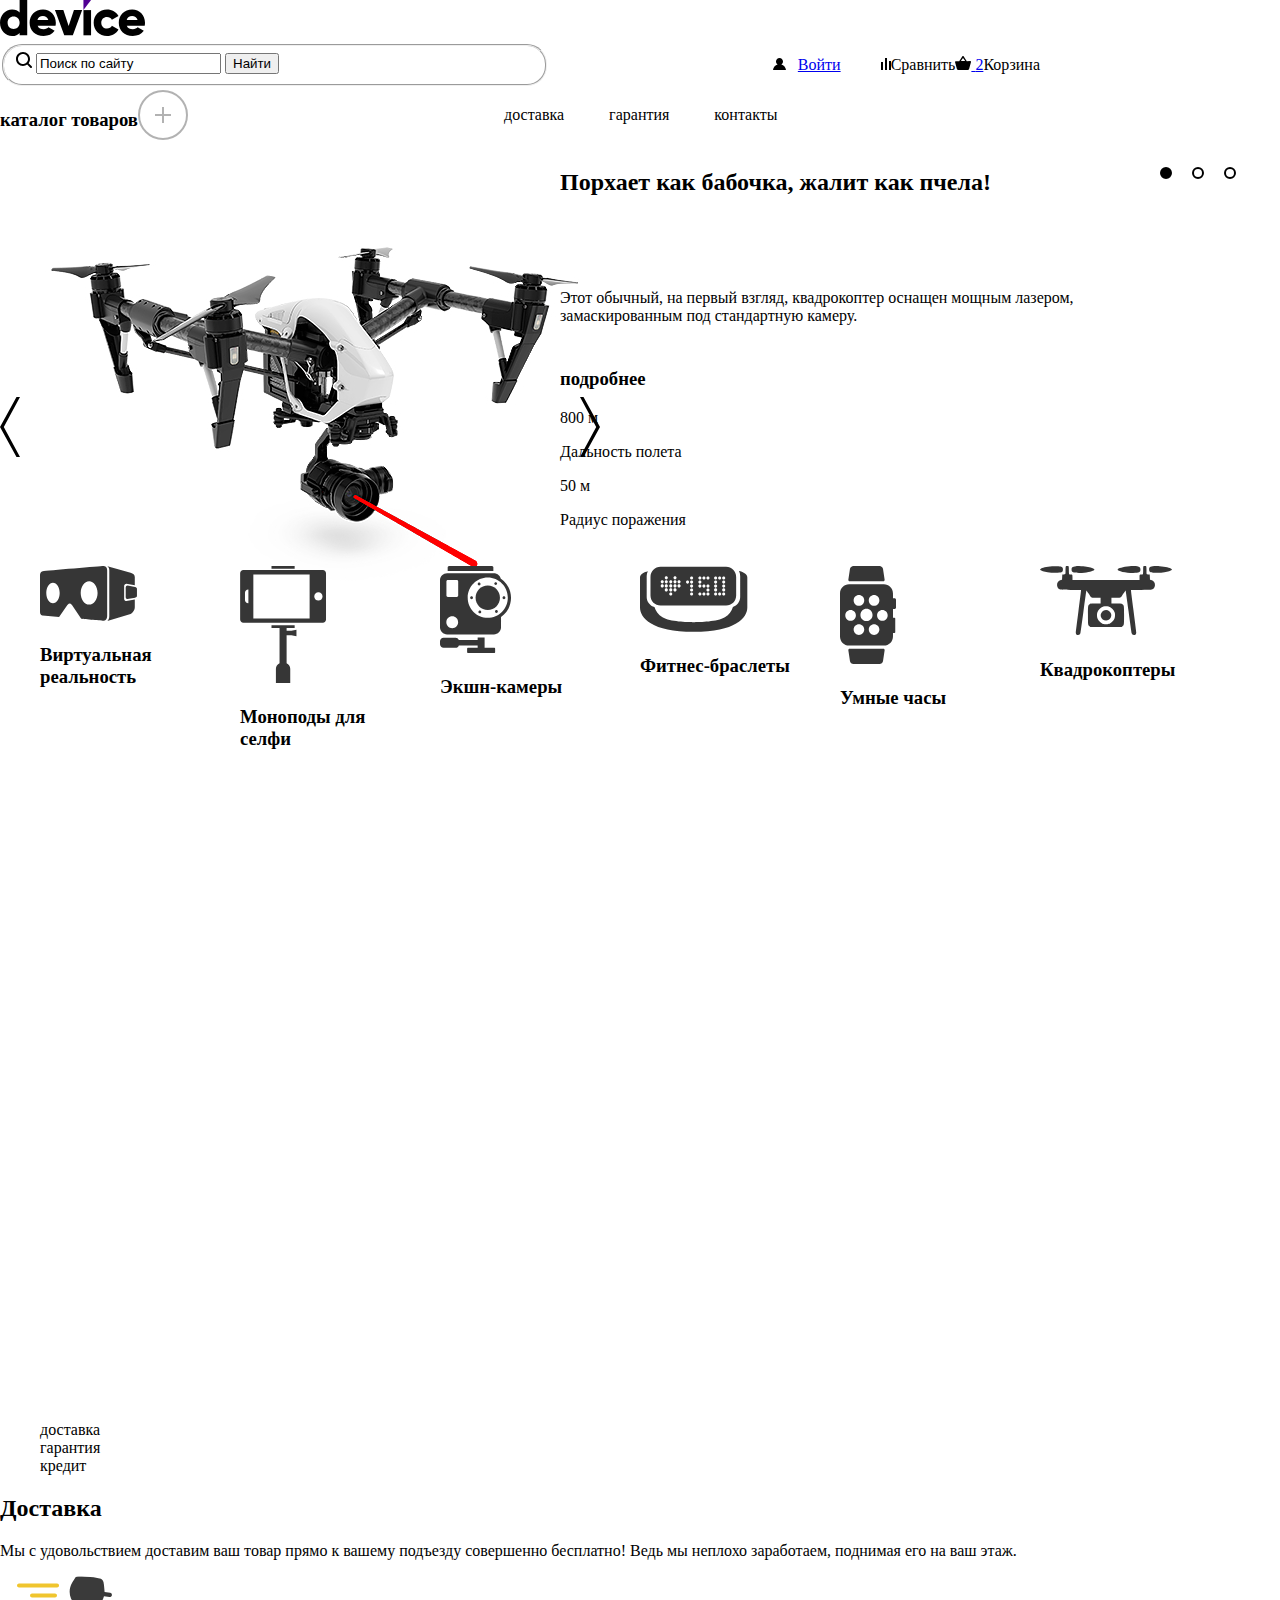
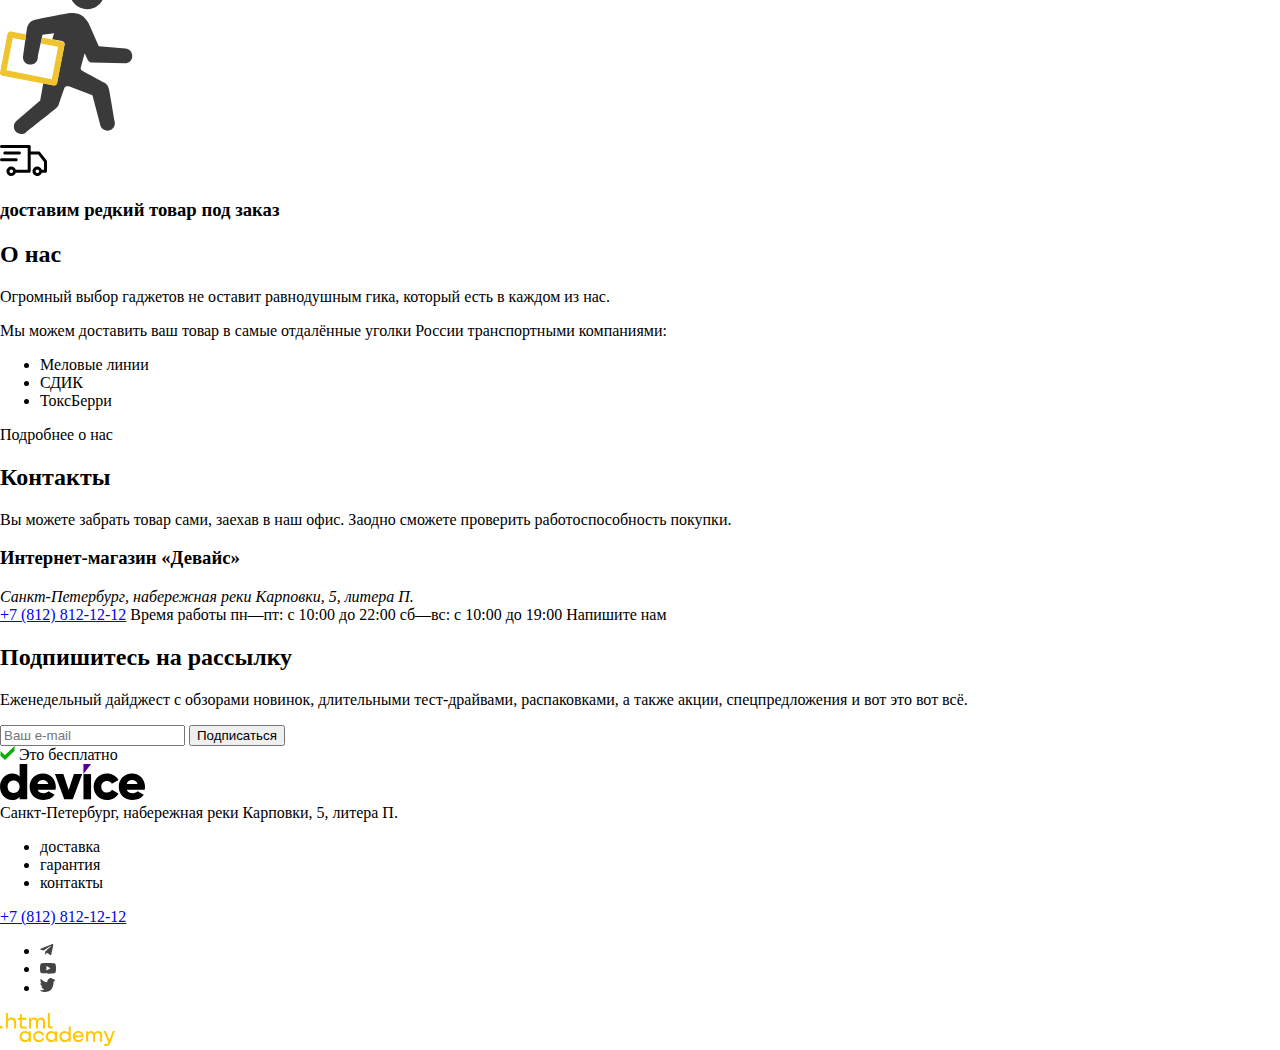
<file: index.html>
<!DOCTYPE html>
<html lang="ru">
  <head>
    <meta charset="utf-8">
    <title>HTML Academy: Девайс</title>
    <link rel="stylesheet" href="css/style.css">
  </head>
  <body>
      <header class="page-header-index">
        <div class="device-logo-box">
          <a href="#">
            <img src="images/device-logo.svg" alt="девайс-логотип">
          </a>
        </div>
        <div class="user-menu-container">
          <form class="user-menu-form" action="https://echo.htmlacademy.ru/" method="get">
            <fieldset class="search-form-group">
            <svg aria-hidden="true" focusable="false" width="16" height="16" viewBox="0 0 16 16" fill="none" xmlns="http://www.w3.org/2000/svg">
              <path d="M15.7 14.3L12.6 11.2C13.5 10 14 8.6 14 7C14 3.1 10.9 0 7 0C3.1 0 0 3.1 0 7C0 10.9 3.1 14 7 14C8.6 14 10 13.5 11.2 12.6L14.3 15.7C14.5 15.9 14.7 16 15 16C15.6 16 16 15.6 16 15C16 14.8 15.9 14.5 15.7 14.3ZM2 7C2 4.2 4.2 2 7 2C9.8 2 12 4.2 12 7C12 9.8 9.8 12 7 12C4.2 12 2 9.8 2 7Z" fill="black"/>
            </svg>
            <label for="site-search">
            <span class="visually-hidden">Поиск по сайту</span>
              <input class="input-search" type="product" placeholder="Поиск по сайту" name="product" value="Поиск по сайту" id="site-search" required>
            </label>
            <button class="button-site-search" type="submit">Найти</button>
            </fieldset>
          </form>
          <nav class="user-navigation">
            <ul class="user-login">
              <li class="user-login-list-item>
                <a class="user-login-link" href="#">
                  <svg aria-hidden="true" focusable="false" width="13" height="12" viewBox="0 0 13 12" fill="none" xmlns="http://www.w3.org/2000/svg">
                    <path d="M0 12H13C12.8 9.4 10.9 7.2 8.3 6.5C9.3 5.9 10 4.8 10 3.5C10 1.6 8.4 0 6.5 0C4.6 0 3 1.6 3 3.5C3 4.8 3.7 5.9 4.7 6.5C2.1 7.2 0.2 9.4 0 12Z" fill="black"/>
                  <span class="visually-hidden">Логин</span>
                  </svg>
                </a>
              </li>
              <li class="user-login-list-item">
                <a href="#">
                <span class="name-user">Войти</span>
                </a>
              </li>
            </ul>
            <div>
            <ul class="shop-navigation">
                <li lass="shop-navigation-item">
                  <a class="shop-navigation-link" href="#">
                  <svg class="user-menu-icon" aria-hidden="true" focusable="false" width="10" height="12" viewBox="0 0 10 12" fill="none" xmlns="http://www.w3.org/2000/svg">
                    <path d="M6 0H4V12H6V0Z" fill="black"/>
                    <path d="M2 4H0V12H2V4Z" fill="black"/>
                    <path d="M10 3H8V12H10V3Z" fill="black"/>
                    </svg>
                    <span class="visually-hidden">Сравнить</span>
                    </a>
                </li>
                <li class="shop-navigation-item">Сравнить</li>
                <li>
                  <a class="menu-list-favorites" href="#">
                  <svg width="16" height="14" viewBox="0 0 16 14" fill="none" xmlns="http://www.w3.org/2000/svg">
                    <path d="M15.3 5L11.8 5.2L8.6 0.3C8.5 0.1 8.2 0 8 0C7.8 0 7.5 0.1 7.4 0.3L4.2 5.2H0.7C0.3 5.2 0 5.5 0 5.9C0 6 0 6 0 6.1L1.9 12.9C2.1 13.6 2.6 14 3.3 14H12.7C13.4 14 13.9 13.6 14.1 12.9L16 6C16 5.9 16 5.9 16 5.8C16 5.4 15.7 5 15.3 5ZM8 1.9L10.2 5.1H5.9L8 1.9Z" fill="black"/>
                    </svg>
                  <span class="visually-hidden">В корзине.</span>
                  <span class="menu-favorites-numbers">2</span>
                  </a>
                </li>
                <li class="shop-navigation-item">Корзина</li>
              </ul>
          </nav>
        </div>

        <nav class="main-menu">
          <div class="menu-product-catalog">
            <h3>каталог товаров</h3>
            <a href="catalog.html">
              <svg width="50" height="50" viewBox="0 0 50 50" fill="none" xmlns="http://www.w3.org/2000/svg">
              <circle opacity="0.3" cx="25" cy="25" r="24" stroke="black" stroke-width="2"/>
              <g opacity="0.3" clip-path="url(#clip0_38637_978)">
              <path d="M33 24H26V17H24V24H17V26H24V33H26V26H33V24Z" fill="black"/>
              </g>
              <defs>
              <clipPath id="clip0_38637_978">
              <rect width="16" height="16" fill="white" transform="translate(17 17)"/>
              </clipPath>
              </defs>
              </svg>
            </a>
          </div>
          <ul class="menu-services">
            <li>доставка</li>
            <li>гарантия</li>
            <li>контакты</li>
          </ul>
        </nav>
      </header>
      <main>
        <div class="main-container">
        <section class="promotion">
          <div class="image-container">
            <a href="#">
                <svg width="20" height="60" viewBox="0 0 20 60" fill="none" xmlns="http://www.w3.org/2000/svg">
                  <path d="M20 60H16.5L0 30L16.5 0H20L3.8 30L20 60Z" fill="black"/>
                  </svg>
              </a>
            <img class="kopter-image" src="images/kvadrokopter.jpg" alt="Квадрокоптер">
            <a href="#">
              <svg width="20" height="60" viewBox="0 0 20 60" fill="none" xmlns="http://www.w3.org/2000/svg">
             <path d="M-5.24537e-06 1.74846e-06L3.49999 1.44248e-06L20 30L3.5 60L0 60L16.2 30L-5.24537e-06 1.74846e-06Z" fill="black"/>
              </svg>
           </a>
          </div>
          <div class="promotion-info">
            <h2 class="promotion-title">Порхает как бабочка, жалит как пчела!</h2>
            <p class="promotion-text">Этот обычный, на первый взгляд, квадрокоптер оснащен мощным лазером, замаскированным под стандартную камеру.
            </p>
            <h3>подробнее</h3>
            <div class="copter-properties">
              <span>800 м</span>
              <p>Дальность полета</p>
              <span>50 м</span>
              <p>Радиус поражения</p>
            </div>
          </div>
          <div class="promo-indicators">
            <ul class="indicator-list">
              <li class="indicator-item black">
                <svg width="12" height="12" viewBox="0 0 12 12" fill="none" xmlns="http://www.w3.org/2000/svg">
                  <circle cx="6" cy="6" r="5" fill="black" stroke="black" stroke-width="2"/>
                  </svg>
              </li>
              <li>
                <svg width="12" height="12" viewBox="0 0 12 12" fill="none" xmlns="http://www.w3.org/2000/svg">
                  <circle cx="6" cy="6" r="5" fill="white" stroke="black" stroke-width="2"/>
                  </svg>
              </li>
              <li>
                <svg width="12" height="12" viewBox="0 0 12 12" fill="none" xmlns="http://www.w3.org/2000/svg">
                  <circle cx="6" cy="6" r="5" fill="white" stroke="black" stroke-width="2"/>
                  </svg>
              </li>
            </ul>

          </div>
        </section>
        <section class="product-categories">
          <ul class="categories-list">
            <li class="category-item category-item-vr">
              <div class="category-item-container">
                <img src="images/vr.svg" alt="Виртуальная реальность">
                <h3 class="category-title">Виртуальная реальность</h3>
              </div>
            </li>
            <li class="category-item category-item-monopode">
              <div class="category-item-container">
                <img src="images/monopod.svg" alt="Моноподы для селфи">
                <h3 class="category-title">Моноподы для селфи</h3>
              </div>
            </li>
            <li class="category-item category-item-action-camera">
              <div class="category-item-container">
                <img src="images/action-camera.svg" alt="Экшн-камеры">
                <h3 class="category-title">Экшн-камеры</h3>
              </div>
            </li>
            <li class="category-item category-item-fitness-band">
              <div class="category-item-container">
                <img src="images/fitness-band.svg" alt="Фитнес-браслеты">
                <h3 class="category-title">Фитнес-браслеты</h3>
              </div>
            </li>
            <li class="category-item category-item-smart-watch">
              <div class="category-item-container">
                <img src="images/smart-watch.svg" alt="Умные часы">
                <h3 class="category-title">Умные часы</h3>
              </div>
            </li>
            <li class="category-item category-item-kvadrokopter">
              <div class="category-item-container">
                <img src="images/kvadrokopter-mini.svg" alt="Квадрокоптеры">
                <h3 class="category-title">Квадрокоптеры</h3>
              </div>
            </li>
          </ul>
          </section>
          <section class="delivery-box">
            <div class="delivery">
              <ul class="delivery-properties">
                <li class="delivery-property-item">доставка</li>
                <li class="delivery-property-item">гарантия</li>
                <li class="delivery-property-item">кредит</li>
              </ul>
            <div class="normal-delivery">
              <div class="normal-delivery-explanation">
                <h2>Доставка</h2>
              <p>Мы с удовольствием доставим ваш товар прямо
                к вашему подъезду совершенно бесплатно! Ведь
                мы неплохо заработаем, поднимая его на ваш этаж.</p>
              </div>
              <div class="normal-delivery-image-box">
                <img src="images/body.svg" alt="курьер">
              </div>
            </div>
            <div class="rare-delivery">
              <div class="delivery-img">
                <img src="images/car.svg" alt="автодоставка">
              </div>
              <h3>доставим редкий товар под заказ</h3>
            </div>
          </div>
          </section>
          <section class="about-us-contacts">
          <div class="about-us">
            <h2>О нас</h2>
            <p>Огромный выбор гаджетов не оставит равнодушным гика, который есть в каждом из нас.</p>
            <p>Мы можем доставить ваш товар в самые отдалённые уголки России транспортными компаниями:</p>
            <ul>
              <li>Меловые линии</li>
              <li>СДИК</li>
              <li>ТоксБерри</li>
            </ul>
            <span>Подробнее о нас</span>
          </div>
          <div class="contacts">
            <h2>Контакты</h2>
            <p>Вы можете забрать товар сами, заехав в наш офис.
              Заодно сможете проверить работоспособность покупки.</p>
            <h3>Интернет-магазин «Девайс»</h3>
            <address>Санкт-Петербург, набережная реки Карповки, 5, литера П.</address>
            <a class="contacts-phone" href="tel:+78128121212">+7 (812) 812-12-12</a>
            <span class="working-time">Время работы</span>
            <span>пн—пт: с 10:00 до 22:00</span>
            <span>сб—вс: с 10:00 до 19:00</span>
            <span>Напишите нам</span>
          </div>
          </section>
          <section class="subscribe">
          <div class="subscribe-container">
            <div class="subscribe-explanation">
              <h2 class="subscribe-title">Подпишитесь на рассылку</h2>
              <p class="subscribe-text">Еженедельный дайджест с обзорами новинок, длительными тест-драйвами, распаковками, а также акции, спецпредложения и вот это вот всё.</p>
            </div>
            <div class="subscribtion-form-box">
              <form class="subscribe-form" action="https://echo.htmlacademy.ru/" method="post">
                <label for="subscribe-email">
                  <span class="visually-hidden">Ваш e-mail.</span>
                </label>
                <input class="field" type="email" placeholder="Ваш e-mail" name="subscribe-email" id="subscribe-email" required>
                <button class="button button-subscribe" type="submit">Подписаться</button>
              </form>
              <div>
                <svg width="15" height="14" viewBox="0 0 15 14" fill="none" xmlns="http://www.w3.org/2000/svg">
                  <path d="M14.498 0L4.89805 9.3L0.498047 5V9.7L4.99805 14L14.498 4.7V0Z" fill="#08AF00"/>
                </svg>
                <span>Это бесплатно</span>
              </div>
            </div>
          </div>
        </div>
        </section>
      </main>
      <footer class="page-footer">
        <h2 class="visually-hidden">device</h2>
        <svg width="145" height="36" viewBox="0 0 145 36" fill="none" xmlns="http://www.w3.org/2000/svg">
          <path d="M27.2188 0V35.3H19.6135V32.9C17.9124 34.8 15.5107 36 12.1084 36C5.5038 36 0 30.2 0 22.7C0 15.2 5.5038 9.4 12.1084 9.4C15.5107 9.4 18.0124 10.6 19.6135 12.5V0H27.2188ZM19.6135 22.7C19.6135 18.9 17.1118 16.5 13.6094 16.5C10.107 16.5 7.60524 18.9 7.60524 22.7C7.60524 26.5 10.107 28.9 13.6094 28.9C17.1118 28.8 19.6135 26.5 19.6135 22.7Z" fill="black"/>
          <path d="M43.7298 29.1999C45.8313 29.1999 47.5325 28.3999 48.5332 27.2999L54.6374 30.7999C52.1356 34.1999 48.4331 35.9999 43.6298 35.9999C35.0238 35.9999 29.6201 30.1999 29.6201 22.6999C29.6201 15.1999 35.0238 9.3999 43.0294 9.3999C50.4345 9.3999 55.8382 15.0999 55.8382 22.6999C55.8382 23.7999 55.7381 24.7999 55.538 25.6999H37.6256C38.6263 28.2999 40.9279 29.1999 43.7298 29.1999ZM48.333 20.0999C47.5325 17.1999 45.2309 16.0999 42.9293 16.0999C40.0273 16.0999 38.126 17.4999 37.4255 20.0999H48.333Z" fill="black"/>
          <path d="M82.1563 10.1001L72.8499 35.3001H64.2439L54.9375 10.1001H63.3433L68.647 26.1001L73.9506 10.1001C73.9506 10.1001 82.1563 10.1001 82.1563 10.1001Z" fill="black"/>
          <path d="M83.458 10.1001H91.0633V35.3001H83.458V10.1001Z" fill="black"/>
          <path d="M93.665 22.6999C93.665 15.1999 99.369 9.3999 107.074 9.3999C111.978 9.3999 116.281 11.9999 118.482 15.8999L111.878 19.6999C110.977 17.8999 109.176 16.8999 106.974 16.8999C103.672 16.8999 101.27 19.2999 101.27 22.6999C101.27 26.1999 103.672 28.4999 106.974 28.4999C109.176 28.4999 111.077 27.3999 111.878 25.6999L118.482 29.4999C116.381 33.3999 112.078 35.9999 107.074 35.9999C99.369 35.9999 93.665 30.1999 93.665 22.6999Z" fill="black"/>
          <path d="M132.892 29.1999C134.993 29.1999 136.695 28.3999 137.695 27.2999L143.799 30.7999C141.298 34.1999 137.595 35.9999 132.792 35.9999C124.186 35.9999 118.782 30.1999 118.782 22.6999C118.782 15.1999 124.286 9.3999 132.191 9.3999C139.597 9.3999 145 15.0999 145 22.6999C145 23.7999 144.9 24.7999 144.7 25.6999H126.788C127.788 28.2999 130.09 29.1999 132.892 29.1999ZM137.595 20.0999C136.795 17.1999 134.493 16.0999 132.191 16.0999C129.289 16.0999 127.388 17.4999 126.688 20.0999H137.595Z" fill="black"/>
          <path d="M83.458 0V10.1L91.0633 0H83.458Z" fill="#510094"/>
          </svg>
        <section class="footer-main-info">
          <div class="footer-address">Санкт-Петербург, набережная реки Карповки, 5, литера П.
          </div>
          <div class="footer-services">
            <ul class="footer-services-list">
              <li>доставка</li>
              <li>гарантия</li>
              <li>контакты</li>
            </ul>
          </div>
          <div class="footer-phone">
            <a class="footer-contact-phone" href="tel:+78128121212">+7 (812) 812-12-12</a>
          </div>
        </section>
        <section class="footer-social">
          <h2 class="visually-hidden">Социальные сети.</h2>
          <div class="footer-divider">
          </div>
          <ul class="footer-social-list">
            <li class="footer-social-item">
              <a class="footer-social-link" href="https://t.me/htmlacademy">
                <svg width="14" height="12" viewBox="0 0 14 12" fill="none" xmlns="http://www.w3.org/2000/svg">
                  <path d="M12.4431 0.0735832L0.623071 4.63158C-0.183596 4.95558 -0.178929 5.40558 0.475071 5.60625L3.50974 6.55292L10.5311 2.12292C10.8631 1.92092 11.1664 2.02958 10.9171 2.25092L5.2284 7.38492H5.22707L5.2284 7.38558L5.01907 10.5136C5.32574 10.5136 5.46107 10.3729 5.63307 10.2069L7.10707 8.77358L10.1731 11.0382C10.7384 11.3496 11.1444 11.1896 11.2851 10.5149L13.2977 1.02958C13.5037 0.203583 12.9824 -0.170417 12.4431 0.0735832Z" fill="#444444"/>
                </svg>
                <span class="visually-hidden">Телеграм.</span>
              </a>
            </li>
            <li class="footer-social-item">
              <a class="footer-social-link" href="https://www.youtube.com/user/htmlacademyru">
                <svg width="16" height="11" viewBox="0 0 16 11" fill="none" xmlns="http://www.w3.org/2000/svg">
                  <path d="M15.6671 1.67464C15.5765 1.35146 15.4 1.05887 15.1564 0.827973C14.9059 0.589975 14.5989 0.41973 14.2644 0.333306C13.0124 0.00330585 7.99641 0.00330593 7.99641 0.00330593C5.9053 -0.0204856 3.8147 0.0841556 1.73641 0.316639C1.40187 0.409448 1.09545 0.583497 0.844411 0.823306C0.597745 1.06064 0.419078 1.35331 0.325745 1.67397C0.10154 2.8818 -0.00739387 4.1082 0.000411455 5.33664C-0.00758854 6.56397 0.101078 7.78997 0.325745 8.99931C0.417078 9.31864 0.595078 9.60997 0.842411 9.84531C1.08974 10.0806 1.39774 10.2506 1.73641 10.3406C3.00508 10.67 7.99641 10.67 7.99641 10.67C10.0902 10.6938 12.1835 10.5892 14.2644 10.3566C14.5989 10.2702 14.9059 10.1 15.1564 9.86197C15.3999 9.63112 15.5762 9.33849 15.6664 9.01531C15.8965 7.80794 16.0083 6.58103 16.0004 5.35197C16.0177 4.11771 15.906 2.88502 15.6671 1.67397V1.67464ZM6.40174 7.61931V3.05464L10.5751 5.33731L6.40174 7.61931Z" fill="#444444"/>
                </svg>
                <span class="visually-hidden">Ютуб.</span>
              </a>
            </li>
            <li class="footer-social-item">
              <a class="footer-social-link" href="https://twitter.com/htmlacademy_ru">
                <svg width="15" height="15" viewBox="0 0 15 15" fill="none" xmlns="http://www.w3.org/2000/svg">
                  <path d="M9.7 0.155143C11.2 -0.344857 12.3 0.455143 12.9 1.25514C13.4 1.05514 14 0.855143 14.6 0.655143C14.6 1.45514 14.1 2.05514 13.8 2.25514C14.5 2.45514 15 1.85514 15 1.85514C14.9 2.75514 14.1 3.55514 13.6 3.75514C13.4 10.0551 10.8 14.1551 4.7 14.0551C4.2 14.0551 4.8 14.0551 4.3 14.0551C4 14.0551 0.6 13.6551 0 12.2551C2 12.4551 3.4 11.8551 4.1 11.1551C3.3 10.8551 1.7 10.7551 1.5 8.35514C1.8 8.55514 2 8.65514 2.6 8.55514C1.5 7.75514 0.3 7.05514 0.4 5.05514C0.7 5.35514 1.3 5.55514 1.6 5.45514C1 5.25514 -0.2 2.35514 0.8 0.855143C2.4 2.55514 4.1 4.25514 7.1 4.35514C7.3 2.25514 8.1 0.855143 9.7 0.155143Z" fill="#444444"/>
                </svg>
                <span class="visually-hidden">Твиттер.</span>
              </a>
            </li>
          </ul>
          <div class="footer-logo-link-container">
            <a class="footer-link" href="https://htmlacademy.ru/">
              <svg width="115" height="33" viewBox="0 0 115 33" fill="none" xmlns="http://www.w3.org/2000/svg">
                <path d="M0 12.9V15.5H2.5V12.9H0Z" fill="#FFC700"/>
                <path d="M11.6 4.5C10 4.5 8.8 5.2 8 6.2H7.9V0H5.9V15.5H7.9V10.2C7.9 8.1 9.2 6.6 11.2 6.6C13 6.6 14.1 8 14.1 9.8V15.5H16.1V9.4C16.2 6.4 14.3 4.5 11.6 4.5Z" fill="#FFC700"/>
                <path d="M26.6 4.8H21.8V1.1H19.8V4.9H17.9V6.9H19.8V12.9C19.8 14.6 20.8 15.6 22.5 15.6H26.6V13.6H22.9C22.2 13.6 21.8 13.2 21.8 12.5V6.8H26.6V4.8Z" fill="#FFC700"/>
                <path d="M41.1 4.6C39.5 4.6 38.2 5.4 37.6 6.7H37.5C36.9 5.5 35.7 4.6 34.1 4.6C32.7 4.6 31.6 5.4 31 6.4H30.9V4.8H29V15.4H31V10C31 8 32 6.5 33.6 6.5C35.1 6.5 36 7.5 36 9.1V15.4H38V9.8C38 7.4 39.4 6.5 40.6 6.5C42.1 6.5 43 7.5 43 9.1V15.4H45V8.9C45.1 6.4 43.6 4.6 41.1 4.6Z" fill="#FFC700"/>
                <path d="M47.8 12.7C47.8 14.4 48.8 15.4 50.6 15.4H52.6V13.4H50.9C50.2 13.4 49.8 13 49.8 12.3V0H47.8V12.7Z" fill="#FFC700"/>
                <path d="M28.9 19.7C28 18.6 26.7 17.9 25 17.9C21.9 17.9 19.6 20.2 19.6 23.5C19.6 26.8 21.9 29.1 25 29.1C26.8 29.1 28 28.3 28.8 27.2H28.9V28.8H30.9V18.2H28.9V19.7ZM25.3 27.1C23.1 27.1 21.7 25.5 21.7 23.5C21.7 21.5 23.1 19.9 25.3 19.9C27.5 19.9 28.9 21.5 28.9 23.5C28.9 25.4 27.5 27.1 25.3 27.1Z" fill="#FFC700"/>
                <path d="M44.2 22C43.7 19.6 41.6 17.9 38.8 17.9C35.4 17.9 33.2 20.4 33.2 23.5C33.2 26.6 35.4 29.1 38.8 29.1C41.6 29.1 43.7 27.3 44.2 24.9H42.1C41.7 26.2 40.4 27.2 38.8 27.2C36.6 27.2 35.2 25.6 35.2 23.6C35.2 21.6 36.6 20 38.8 20C40.4 20 41.6 21 42.1 22.2H44.2V22Z" fill="#FFC700"/>
                <path d="M55.1 19.7C54.2 18.6 52.9 17.9 51.2 17.9C48.1 17.9 45.8 20.2 45.8 23.5C45.8 26.8 48.1 29.1 51.2 29.1C53 29.1 54.2 28.3 55 27.2H55.1V28.8H57.1V18.2H55.1V19.7ZM51.5 27.1C49.3 27.1 47.9 25.5 47.9 23.5C47.9 21.5 49.3 19.9 51.5 19.9C53.7 19.9 55.1 21.5 55.1 23.5C55.1 25.4 53.6 27.1 51.5 27.1Z" fill="#FFC700"/>
                <path d="M68.7 19.8C67.8 18.7 66.5 17.9 64.8 17.9C61.7 17.9 59.4 20.2 59.4 23.5C59.4 26.8 61.6 29.1 64.8 29.1C66.5 29.1 67.8 28.3 68.6 27.3H68.7V28.8H70.7V13.4H68.7V19.8ZM65.1 27.1C62.9 27.1 61.5 25.5 61.5 23.5C61.5 21.5 62.9 19.9 65.1 19.9C67.3 19.9 68.7 21.5 68.7 23.5C68.6 25.5 67.2 27.1 65.1 27.1Z" fill="#FFC700"/>
                <path d="M78.3 17.9C75 17.9 72.8 20.4 72.8 23.5C72.8 26.5 74.9 29.1 78.3 29.1C80.8 29.1 82.8 27.8 83.5 25.5H81.4C80.9 26.5 79.8 27.1 78.4 27.1C76.5 27.1 75.1 25.8 75 24.2H83.8C84 20.6 81.8 17.9 78.3 17.9ZM78.3 19.8C80 19.8 81.3 20.8 81.6 22.4H75.1C75.4 20.9 76.6 19.8 78.3 19.8Z" fill="#FFC700"/>
                <path d="M98.2 17.9C96.6 17.9 95.3 18.7 94.6 19.9H94.5C93.9 18.7 92.7 17.9 91.1 17.9C89.7 17.9 88.6 18.6 88 19.7V18.2H86.1V28.8H88.1V23.4C88.1 21.4 89.1 20 90.7 19.9C92.2 19.9 93.1 20.9 93.1 22.5V28.8H95.1V23.2C95.1 20.8 96.5 19.9 97.7 19.9C99.2 19.9 100.1 20.9 100.1 22.5V28.8H102.1V22.3C102.2 19.7 100.7 17.9 98.2 17.9Z" fill="#FFC700"/>
                <path d="M109.4 27L105.8 18.1H103.6L108.4 29.7C108.1 30.6 107.7 30.9 106.7 30.9H104.2V32.9H106.7C108.5 32.9 109.5 32.1 110.2 30.3L114.9 18.1H112.8L109.4 27Z" fill="#FFC700"/>
                </svg>
                <span class="visually-hidden">Ссылка на сайт html-academmy.</span>
            </a>
          </div>
        </section>
      </footer>
  </body>
</html>
</file>
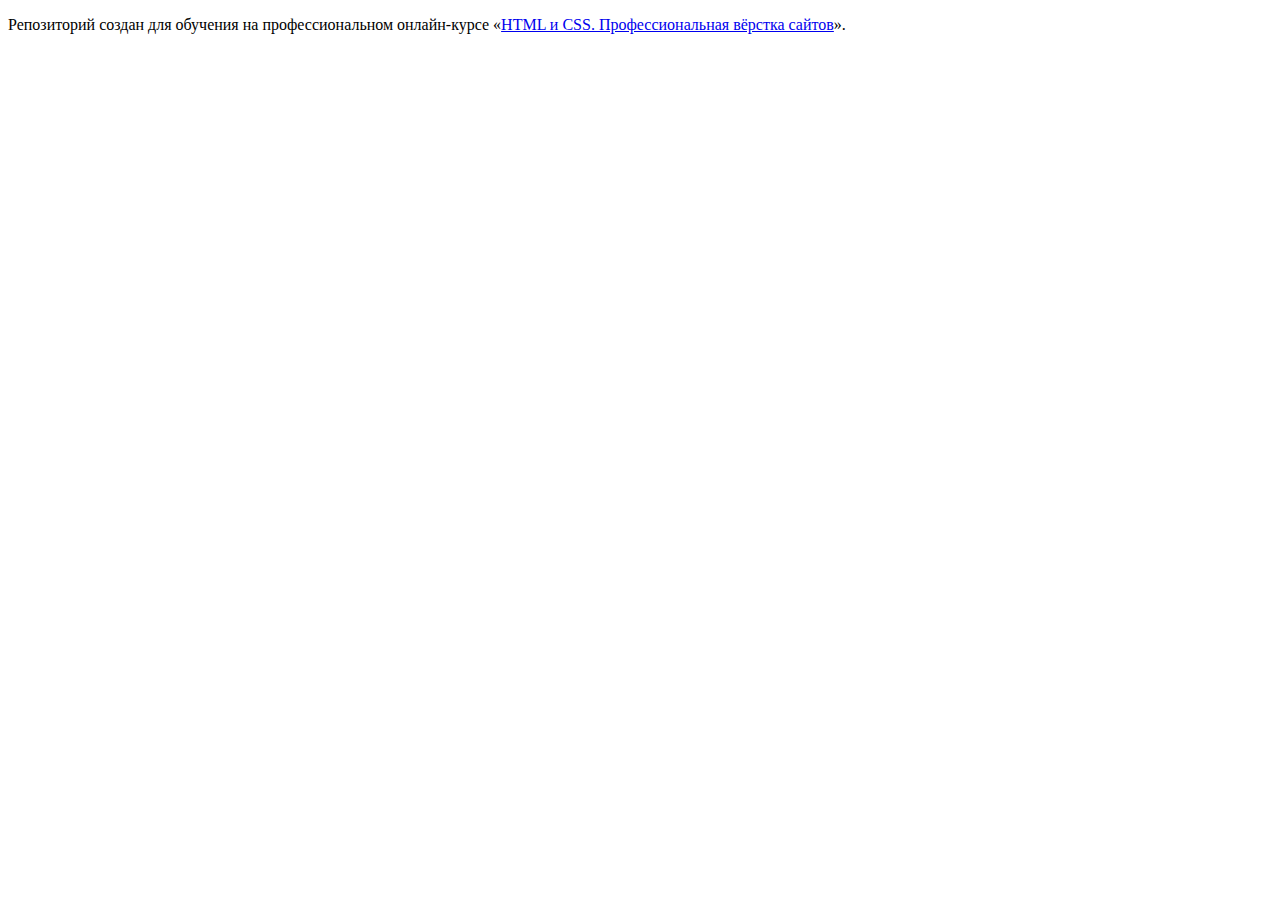
<file: master/index.html>
<!DOCTYPE html>
<html lang="ru">
  <head>
    <meta charset="utf-8">
    <title>HTML Academy: Девайс</title>
    <base href="https://htmlacademy-htmlcss.github.io/2385377-device-37/master/">
</head>
  <body>

    <p>Репозиторий создан для обучения на профессиональном онлайн‑курсе «<a href="https://htmlacademy.ru/intensive/htmlcss">HTML и CSS. Профессиональная вёрстка сайтов</a>».</p>

  </body>
</html>
</file>
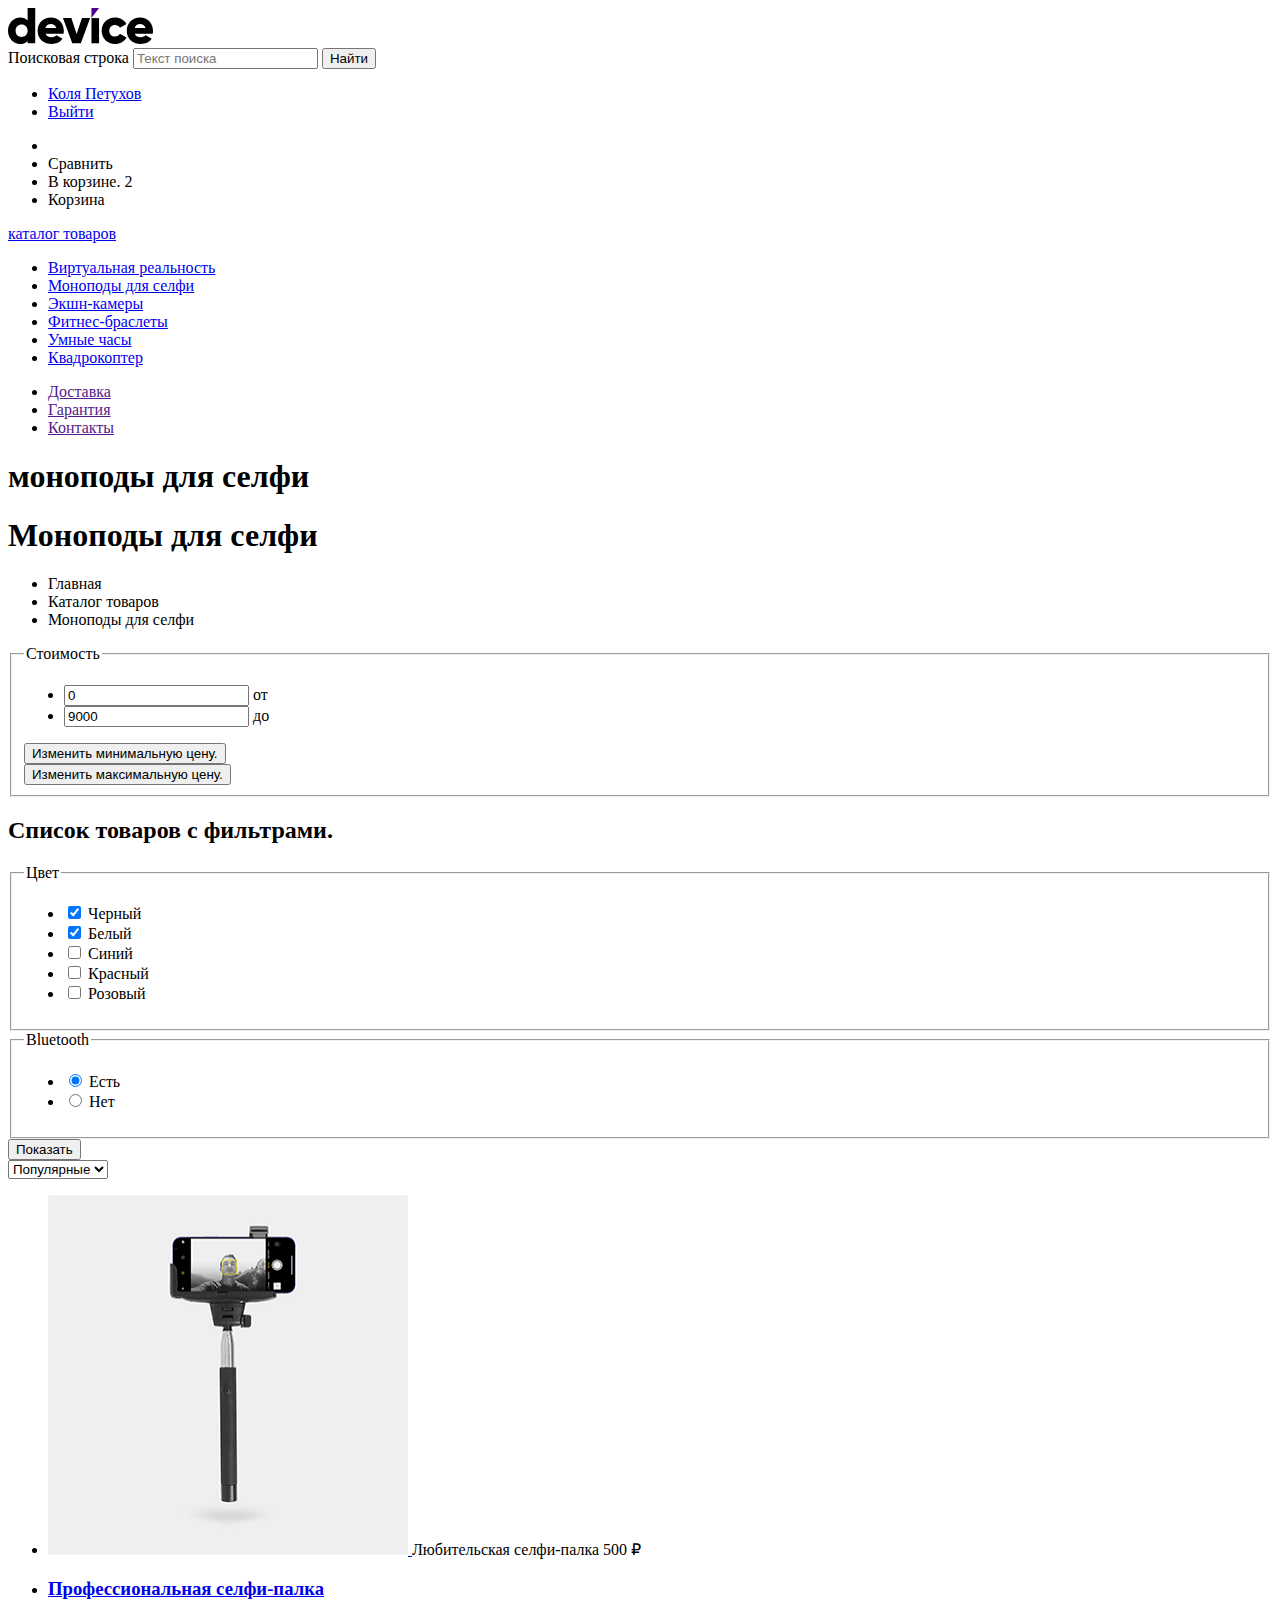
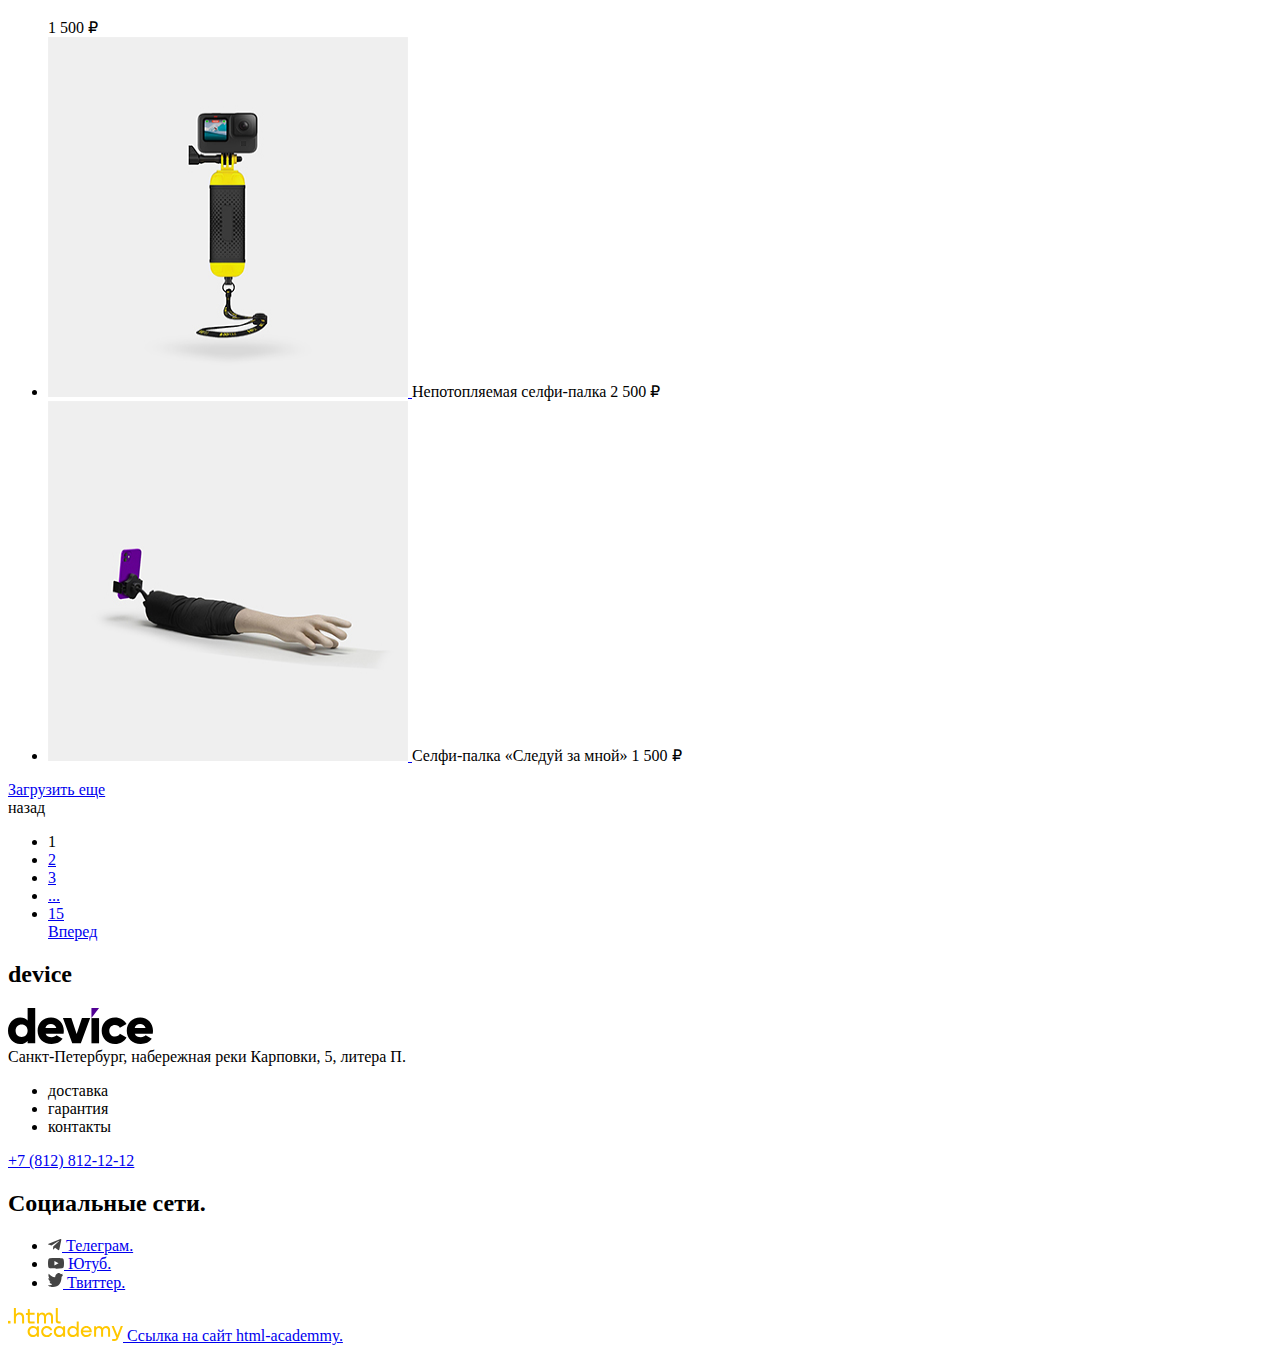
<file: catalog.html>
<!DOCTYPE html>
<html lang="ru">
<head>
    <meta charset="UTF-8">
    <title>каталог</title>
    <link rel="stylesheet" href="css/styles.css">
</head>
<body>
    <header class="page-header-catalog">

      <a class="logo" href="index.html">
        <div class="device-logo-box">
          <img src="images/device-logo.svg" width="145" height="36" alt="девайс-логотип">
        </div>
       </a>

        <form class="user-menu-form" action="https://echo.htmlacademy.ru/" method="post">
          <label class="visually-hidden" for="header-search">Поисковая строка
          </label>
          <input class="field" type="search" placeholder="Текст поиска" name="header-search" id="header-search" required>
          <button class="button button-header-search" type="submit">Найти</button>
        </form>
         <nav class="user-navigation">
          <ul class="user-navigation-list">
            <li class="user-navigation-item">
              <a class="user-navigation-link user-profile" href="#">
                Коля Петухов
              </a>
            </li>
            <li class="user-navigation-item">
              <a class="user-navigation-link log-out" href="#">
               Выйти
              </a>
            </li>
           </ul>
        <ul class="user-control-list">
          <li class="user-control-list-image"></li>
          <li class="user-control-list">Сравнить</li>
          <li>
            <span class="visually-hidden">В корзине.</span>
            <span class="menu-basket-numbers">2</span>
          </li>
          <li class="basket">Корзина</li>
      </nav>
      <nav class="main-menu">
        <div class="menu-product-catalog">
          <a href="#">каталог товаров</a>
          <ul class="menu-product-subcatalog">
            <li><a href="#">Виртуальная реальность</a></li>
            <li><a href="#">Моноподы для селфи</a></li>
            <li><a href="#">Экшн-камеры</a></li>
            <li><a href="#">Фитнес-браслеты</a></li>
            <li><a href="#">Умные часы</a></li>
            <li><a href="#">Квадрокоптер</a></li>
          </ul>
          </div>
        <ul class="menu-services">
          <li class="menu-services-item"><a href="">Доставка</a></li>
          <li class="menu-services-item"><a href="">Гарантия</a></li>
          <li class="menu-services-item"><a href="">Контакты</a></li>
        </ul>
      </nav>
    </header>
    <main>
      <h1 class="visually-hidden">моноподы для селфи</h1>
      <section class="monopodes-for-selfy">
        <div class="monopodes-for-selfy-text-container">
          <h1 class="monopodes-for-selfy-title">Моноподы для селфи</h1>
          <ul class="monopodes-menu">
            <li class="monopodes-menu-item">Главная</li>
            <li class="monopodes-menu-item">Каталог товаров</li>
            <li class="monopodes-menu-item">Моноподы для селфи</li>
          </ul>
        </div>
      </section>
      <section class="products">
        <div class="products-filter">
          <fieldset class="filter-group filter-group-price">
            <legend class="filter-title">Стоимость</legend>
            <ul class="filter-price">
              <li class="filter-price-item">
                <label class="catalog-filter-label">
                  <input class="filter-price-input" type="number" value="0" name="min-price" required>
                  <span class="filter-price-mark">от</span>
                </label>
              </li>
              <li class="filter-price-item">
                <label class="catalog-filter-label">
                  <input class="filter-price-input filter-price-input-max" type="number" value="9000" name="max-price"
                    required>
                  <span class="filter-price-mark">до</span>
                </label>
              </li>
            </ul>
            <div class="range-scale">
              <div class="range-bar" style="left: 0; width: 226px">
                <button class="range-toggle toggle-min" type="button">
                  <span class="visually-hidden">Изменить минимальную цену.</span>
                </button>
                <button class="range-toggle toggle-max" type="button">
                  <span class="visually-hidden">Изменить максимальную цену.</span>
                </button>
              </div>
            </div>
          </fieldset>
          <h2 class="visually-hidden">Список товаров с фильтрами.</h2>
          <form class="filter" action="https://echo.htmlacademy.ru/" method="get" data-test="filter">
            <fieldset class="filter-group filter-group-color">
              <legend class="filter-title">Цвет</legend>
              <ul class="filter-list">
                <li class="filter-item">
                  <label class="control">
                    <input class="visually-hidden control-input" type="checkbox" name="color" value="black"
                      checked>
                    <span class="control-mark"></span>
                    <span class="control-label">Черный</span>
                  </label>
                </li>
                <li class="filter-item">
                  <label class="control">
                    <input class="visually-hidden control-input" type="checkbox" name="color" value="white"
                      checked>
                    <span class="control-mark"></span>
                    <span class="control-label">Белый</span>
                  </label>
                </li>
                <li class="filter-item">
                  <label class="control">
                    <input class="visually-hidden control-input" type="checkbox" name="color" value="blue">
                    <span class="control-mark"></span>
                    <span class="control-label">Синий</span>
                  </label>
                </li>
                <li class="filter-item">
                  <label class="control">
                    <input class="visually-hidden control-input" type="checkbox" name="color" value="red">
                    <span class="control-mark"></span>
                    <span class="control-label">Красный</span>
                  </label>
                </li>
                <li class="filter-item">
                  <label class="control">
                    <input class="visually-hidden control-input" type="checkbox" name="color" value="pink">
                    <span class="control-mark"></span>
                    <span class="control-label">Розовый</span>
                  </label>
                </li>
              </ul>
            </fieldset>
            <fieldset class="filter-group filter-group-bluetooth">
              <legend class="filter-title">Bluetooth</legend>
              <ul class="filter-list">
                <li class="filter-item">
                  <label class="control">
                    <input class="visually-hidden control-input" type="radio" name="product-group" value="have-bluetooth"
                      checked>
                    <span class="control-mark"></span>
                    <span class="control-label">Есть</span>
                  </label>
                </li>
                <li class="filter-item">
                  <label class="control">
                    <input class="visually-hidden control-input" type="radio" name="product-group" value="No-bluetooth">
                    <span class="control-mark"></span>
                    <span class="control-label">Нет</span>
                  </label>
                </li>
              </ul>
            </fieldset>
            <div class="filter-button-container">
              <button class="button button-show" type="show">Показать</button>
            </div>
          </form>
        </div>
        <div class="products-list-container">
          <select class="=select-control" aria-label="Сортировка.">
            <option value="popular">Популярные</option>
            <option value="cheap">Дешевые</option>
            <option value="expensive">Дорогие</option>
          </select>

          <ul class="products-list">
            <li class="product-card">
              <a class="product-card-img" href="#">
                <img class="product-card-image" src="images/selfy-nonprof.jpg" width="360" height="360"
                  alt="Любительская селфи-палка">
              </a>
              <span>Любительская селфи-палка</span>
              <span class="product-card-price">500 ₽</span>
            </li>
            <li class="product-card">
              <a class="product-card-link" href="#">
                <!-- <img class="product-card-image" src="images/selfy-prof.jpg" width="360" height="360"
                  alt="Профессиональная селфи-палка"> убрать картинку их ссылки -->
              </a>
              <a class="product-card-link" href="#">
                <h3>Профессиональная селфи-палка</h3>
              </a>
              <span class="product-card-price">1 500 ₽</span>
            </li>
            <li class="product-card">
              <a class="product-card-img" href="#">
                <img class="product-card-image" src="images/unsink-selfy.jpg" width="360" height="360"
                  alt="Непотопляемая селфи-палка">
              </a>
              <span>Непотопляемая селфи-палка</span>
              <span class="product-card-price">2 500 ₽</span>
            </li>
            <li class="product-card">
              <a class="product-card-img" href="#">
                <img class="product-card-image" src="images/follow-selfystick.jpg" width="360" height="360"
                  alt="Селфи-палка «Следуй за мной»">
              </a>
              <span>Селфи-палка «Следуй за мной»</span>
              <span class="product-card-price">1 500 ₽</span>
            </li>
          </ul>
        </div>
        <a href="#">Загрузить еще
        </a>
        <div class="pagination-container">
          <span>назад</span>
          <ul class="pagination">
            <li class="pagination-item">
              <a class="pagination-link pagination-link-active">1</a>
            </li>
            <li class="pagination-item">
              <a class="pagination-link" href="#">2</a>
            </li>
            <li class="pagination-item">
              <a class="pagination-link" href="#">3</a>
            </li>
            <li class="pagination-item">
              <a class="pagination-link pagination-next" href="#">...</a>
            </li>
            <li class="pagination-item">
              <a class="pagination-link" href="#">15</a>
            </li>
            <a class="pagination-next" href="#">
              <span class="pagination-nest-text-">
              Вперед
              </span>
            </a>
          </ul>
        </div>
      </section>
    </main>
    <footer class="page-footer">
      <h2 class="visually-hidden">device</h2>
      <div>
        <img src="images/device-logo.svg" alt="девайс-логотип">
      </div>

      <section class="footer-main-info">
        <div class="footer-address">Санкт-Петербург, набережная реки Карповки, 5, литера П.
        </div>
        <div class="footer-services">
          <ul class="footer-services-list">
            <li>доставка</li>
            <li>гарантия</li>
            <li>контакты</li>
          </ul>
        </div>
        <div class="footer-phone">
          <a class="footer-contact-phone" href="tel:+78128121212">+7 (812) 812-12-12</a>
        </div>
      </section>
      <section class="footer-social">
        <h2 class="visually-hidden">Социальные сети.</h2>
        <div class="footer-divider">
        </div>
        <ul class="footer-social-list">
          <li class="footer-social-item">
            <a class="footer-social-link" href="https://t.me/htmlacademy">
              <svg width="14" height="12" viewBox="0 0 14 12" fill="none" xmlns="http://www.w3.org/2000/svg">
                <path d="M12.4431 0.0735832L0.623071 4.63158C-0.183596 4.95558 -0.178929 5.40558 0.475071 5.60625L3.50974 6.55292L10.5311 2.12292C10.8631 1.92092 11.1664 2.02958 10.9171 2.25092L5.2284 7.38492H5.22707L5.2284 7.38558L5.01907 10.5136C5.32574 10.5136 5.46107 10.3729 5.63307 10.2069L7.10707 8.77358L10.1731 11.0382C10.7384 11.3496 11.1444 11.1896 11.2851 10.5149L13.2977 1.02958C13.5037 0.203583 12.9824 -0.170417 12.4431 0.0735832Z" fill="#444444"/>
              </svg>
              <span class="visually-hidden">Телеграм.</span>
            </a>
          </li>
          <li class="footer-social-item">
            <a class="footer-social-link" href="https://www.youtube.com/user/htmlacademyru">
              <svg width="16" height="11" viewBox="0 0 16 11" fill="none" xmlns="http://www.w3.org/2000/svg">
                <path d="M15.6671 1.67464C15.5765 1.35146 15.4 1.05887 15.1564 0.827973C14.9059 0.589975 14.5989 0.41973 14.2644 0.333306C13.0124 0.00330585 7.99641 0.00330593 7.99641 0.00330593C5.9053 -0.0204856 3.8147 0.0841556 1.73641 0.316639C1.40187 0.409448 1.09545 0.583497 0.844411 0.823306C0.597745 1.06064 0.419078 1.35331 0.325745 1.67397C0.10154 2.8818 -0.00739387 4.1082 0.000411455 5.33664C-0.00758854 6.56397 0.101078 7.78997 0.325745 8.99931C0.417078 9.31864 0.595078 9.60997 0.842411 9.84531C1.08974 10.0806 1.39774 10.2506 1.73641 10.3406C3.00508 10.67 7.99641 10.67 7.99641 10.67C10.0902 10.6938 12.1835 10.5892 14.2644 10.3566C14.5989 10.2702 14.9059 10.1 15.1564 9.86197C15.3999 9.63112 15.5762 9.33849 15.6664 9.01531C15.8965 7.80794 16.0083 6.58103 16.0004 5.35197C16.0177 4.11771 15.906 2.88502 15.6671 1.67397V1.67464ZM6.40174 7.61931V3.05464L10.5751 5.33731L6.40174 7.61931Z" fill="#444444"/>
              </svg>
              <span class="visually-hidden">Ютуб.</span>
            </a>
          </li>
          <li class="footer-social-item">
            <a class="footer-social-link" href="https://twitter.com/htmlacademy_ru">
              <svg width="15" height="15" viewBox="0 0 15 15" fill="none" xmlns="http://www.w3.org/2000/svg">
                <path d="M9.7 0.155143C11.2 -0.344857 12.3 0.455143 12.9 1.25514C13.4 1.05514 14 0.855143 14.6 0.655143C14.6 1.45514 14.1 2.05514 13.8 2.25514C14.5 2.45514 15 1.85514 15 1.85514C14.9 2.75514 14.1 3.55514 13.6 3.75514C13.4 10.0551 10.8 14.1551 4.7 14.0551C4.2 14.0551 4.8 14.0551 4.3 14.0551C4 14.0551 0.6 13.6551 0 12.2551C2 12.4551 3.4 11.8551 4.1 11.1551C3.3 10.8551 1.7 10.7551 1.5 8.35514C1.8 8.55514 2 8.65514 2.6 8.55514C1.5 7.75514 0.3 7.05514 0.4 5.05514C0.7 5.35514 1.3 5.55514 1.6 5.45514C1 5.25514 -0.2 2.35514 0.8 0.855143C2.4 2.55514 4.1 4.25514 7.1 4.35514C7.3 2.25514 8.1 0.855143 9.7 0.155143Z" fill="#444444"/>
              </svg>
              <span class="visually-hidden">Твиттер.</span>
            </a>
          </li>
        </ul>
        <div class="footer-logo-link-container">
          <a class="footer-link" href="https://htmlacademy.ru/">
            <svg width="115" height="33" viewBox="0 0 115 33" fill="none" xmlns="http://www.w3.org/2000/svg">
              <path d="M0 12.9V15.5H2.5V12.9H0Z" fill="#FFC700"/>
              <path d="M11.6 4.5C10 4.5 8.8 5.2 8 6.2H7.9V0H5.9V15.5H7.9V10.2C7.9 8.1 9.2 6.6 11.2 6.6C13 6.6 14.1 8 14.1 9.8V15.5H16.1V9.4C16.2 6.4 14.3 4.5 11.6 4.5Z" fill="#FFC700"/>
              <path d="M26.6 4.8H21.8V1.1H19.8V4.9H17.9V6.9H19.8V12.9C19.8 14.6 20.8 15.6 22.5 15.6H26.6V13.6H22.9C22.2 13.6 21.8 13.2 21.8 12.5V6.8H26.6V4.8Z" fill="#FFC700"/>
              <path d="M41.1 4.6C39.5 4.6 38.2 5.4 37.6 6.7H37.5C36.9 5.5 35.7 4.6 34.1 4.6C32.7 4.6 31.6 5.4 31 6.4H30.9V4.8H29V15.4H31V10C31 8 32 6.5 33.6 6.5C35.1 6.5 36 7.5 36 9.1V15.4H38V9.8C38 7.4 39.4 6.5 40.6 6.5C42.1 6.5 43 7.5 43 9.1V15.4H45V8.9C45.1 6.4 43.6 4.6 41.1 4.6Z" fill="#FFC700"/>
              <path d="M47.8 12.7C47.8 14.4 48.8 15.4 50.6 15.4H52.6V13.4H50.9C50.2 13.4 49.8 13 49.8 12.3V0H47.8V12.7Z" fill="#FFC700"/>
              <path d="M28.9 19.7C28 18.6 26.7 17.9 25 17.9C21.9 17.9 19.6 20.2 19.6 23.5C19.6 26.8 21.9 29.1 25 29.1C26.8 29.1 28 28.3 28.8 27.2H28.9V28.8H30.9V18.2H28.9V19.7ZM25.3 27.1C23.1 27.1 21.7 25.5 21.7 23.5C21.7 21.5 23.1 19.9 25.3 19.9C27.5 19.9 28.9 21.5 28.9 23.5C28.9 25.4 27.5 27.1 25.3 27.1Z" fill="#FFC700"/>
              <path d="M44.2 22C43.7 19.6 41.6 17.9 38.8 17.9C35.4 17.9 33.2 20.4 33.2 23.5C33.2 26.6 35.4 29.1 38.8 29.1C41.6 29.1 43.7 27.3 44.2 24.9H42.1C41.7 26.2 40.4 27.2 38.8 27.2C36.6 27.2 35.2 25.6 35.2 23.6C35.2 21.6 36.6 20 38.8 20C40.4 20 41.6 21 42.1 22.2H44.2V22Z" fill="#FFC700"/>
              <path d="M55.1 19.7C54.2 18.6 52.9 17.9 51.2 17.9C48.1 17.9 45.8 20.2 45.8 23.5C45.8 26.8 48.1 29.1 51.2 29.1C53 29.1 54.2 28.3 55 27.2H55.1V28.8H57.1V18.2H55.1V19.7ZM51.5 27.1C49.3 27.1 47.9 25.5 47.9 23.5C47.9 21.5 49.3 19.9 51.5 19.9C53.7 19.9 55.1 21.5 55.1 23.5C55.1 25.4 53.6 27.1 51.5 27.1Z" fill="#FFC700"/>
              <path d="M68.7 19.8C67.8 18.7 66.5 17.9 64.8 17.9C61.7 17.9 59.4 20.2 59.4 23.5C59.4 26.8 61.6 29.1 64.8 29.1C66.5 29.1 67.8 28.3 68.6 27.3H68.7V28.8H70.7V13.4H68.7V19.8ZM65.1 27.1C62.9 27.1 61.5 25.5 61.5 23.5C61.5 21.5 62.9 19.9 65.1 19.9C67.3 19.9 68.7 21.5 68.7 23.5C68.6 25.5 67.2 27.1 65.1 27.1Z" fill="#FFC700"/>
              <path d="M78.3 17.9C75 17.9 72.8 20.4 72.8 23.5C72.8 26.5 74.9 29.1 78.3 29.1C80.8 29.1 82.8 27.8 83.5 25.5H81.4C80.9 26.5 79.8 27.1 78.4 27.1C76.5 27.1 75.1 25.8 75 24.2H83.8C84 20.6 81.8 17.9 78.3 17.9ZM78.3 19.8C80 19.8 81.3 20.8 81.6 22.4H75.1C75.4 20.9 76.6 19.8 78.3 19.8Z" fill="#FFC700"/>
              <path d="M98.2 17.9C96.6 17.9 95.3 18.7 94.6 19.9H94.5C93.9 18.7 92.7 17.9 91.1 17.9C89.7 17.9 88.6 18.6 88 19.7V18.2H86.1V28.8H88.1V23.4C88.1 21.4 89.1 20 90.7 19.9C92.2 19.9 93.1 20.9 93.1 22.5V28.8H95.1V23.2C95.1 20.8 96.5 19.9 97.7 19.9C99.2 19.9 100.1 20.9 100.1 22.5V28.8H102.1V22.3C102.2 19.7 100.7 17.9 98.2 17.9Z" fill="#FFC700"/>
              <path d="M109.4 27L105.8 18.1H103.6L108.4 29.7C108.1 30.6 107.7 30.9 106.7 30.9H104.2V32.9H106.7C108.5 32.9 109.5 32.1 110.2 30.3L114.9 18.1H112.8L109.4 27Z" fill="#FFC700"/>
              </svg>
              <span class="visually-hidden">Ссылка на сайт html-academmy.</span>
          </a>
        </div>
      </section>
    </footer>





</body>
</html>
</file>
<file: css/style.css>
@font-face {
  font-family: "Rubik";
  font-weight: 400;
  font-style: normal;
  src: url("../fonts/rubik/rubik-400.woff2") format("woff2");
  font-display: swap;
}

@font-face {
  font-family: "Rubik";
  font-weight: 700;
  font-style: normal;
  src: url("../fonts/rubik/rubik-700.woff2") format("woff2");
  font-display: swap;
}

@font-face {
  font-family: "Raleway";
  font-weight: 800;
  font-style: normal;
  scr: url("../fonts/raleway/raleway-800.woff2") format("woff2");
  font-display: swap;
}

*, *::before, *::after {
  box-sizing: boreder-box;
}

html, body {
  height: 100%;
  margin: 0;
}

.main-container {
  flex-grow: 1;

}

.visually-hidden {
  position: absolute;
  width: 1px;
  height: 1px;
  margin: -1px;
  border: 0;
  padding: 0;
  white-space: nowrap;
  clip-path: inset(100%);
  clip: rect(0 0 0 0);
  overflow: hidden;
}

/* ========= header ========== */

.user-menu {
  display: flex;
}

.search-form-group {
  border-radius: 20px;
  width: 517px;
}

.user-menu-container {
  display: flex;
  width: 1040px;
  justify-content: space-between;
  align-items: center;
}

.user-login {
  list-style: none;
  display: flex;
  gap: 12px;
}

.user-menu-search {
  display: flex;
  justify-content: baseline;
  flex-wrap: wrap;
  list-style: none;
}

.user-navigation {
display: flex;
}

.shop-navigation {
  display: flex;
  list-style: none;
}


.main-menu {
display: flex;

}


.menu-product-catalog {
  display: flex;
  margin-right: 276px;
}

.menu-services {
  display: flex;
  list-style: none;
  gap: 45px;
}
/* ========= END header-index ========== */


/* ======== main ============ */
.promotion {
  display: flex;
  width: 560px;
  height: 401px;

}
.image-container {
  display: block;
  display: flex;
  width: 560px;
  height: 560px;
}
.image-container {
display: flex;
align-items: center;
}
.slider{
  width: 20px;
  height: 60px;

}
.promotion-title {
  display: block;
  width: 545px;
  height: 100px;
}
.promotion-text {
  width: 560px;
  height: 60px;
}
.promo-indicators {


}

.indicator-list {
  list-style: none;
  display: flex;
  flex-direction: row;
  gap: 20px;


}
/* ======== product-categories ====  */

.categories-list {
  display: grid;
  grid-template-columns: repeat(6, 160px);
  grid-template-rows: repeat(3, 253px);
  gap: 40px;
  list-style: none;
}

.category-item-container {
  width: 160px;
  height: 253px;
}

/* ========END product-categories ====  */


}

/* ========= delivery ======== */

.delivery-box {
  display: flex;
}

.delivery-properties {
  list-style: none;

}



/* ============ END delivery ====== */







/* ============== catalog =========== */

.menu-services-item:focus-within .subcatalog {
    display: block;
  }

  .menu-product-subcatalog {
    display: none
  }
</file>
<file: css/styles.css>
@font-face {
  font-family: "Rubik";
  font-weight: 400;
  font-style: normal;
  src: url("../fonts/rubik/rubik-400.woff2) format("woff2");
  font-display: swap;
}

@font-face {
  font-family: "Rubik";
  font-weight: 700;
  font-style: normal;
  src: url("../fonts/rubik/rubik-700.woff2) format("woff2");
  font-display: swap;
}

@font-face {
  font-family: "Raleway";
  font-weight: 800;
  font-style: normal;
  scr: url("../fonts/raleway/raleway-800.woff2") format("woff2");
  font-display: swap;
}




html {
      height: 100%;
    }



/* ========= header ========== */



/* ========= END header ========== */



/* ======== product-categories ====  */






/* ========END product-categories ====  */




/* ========= delivery ======== */





/* ============ END delivery ====== */
</file>
